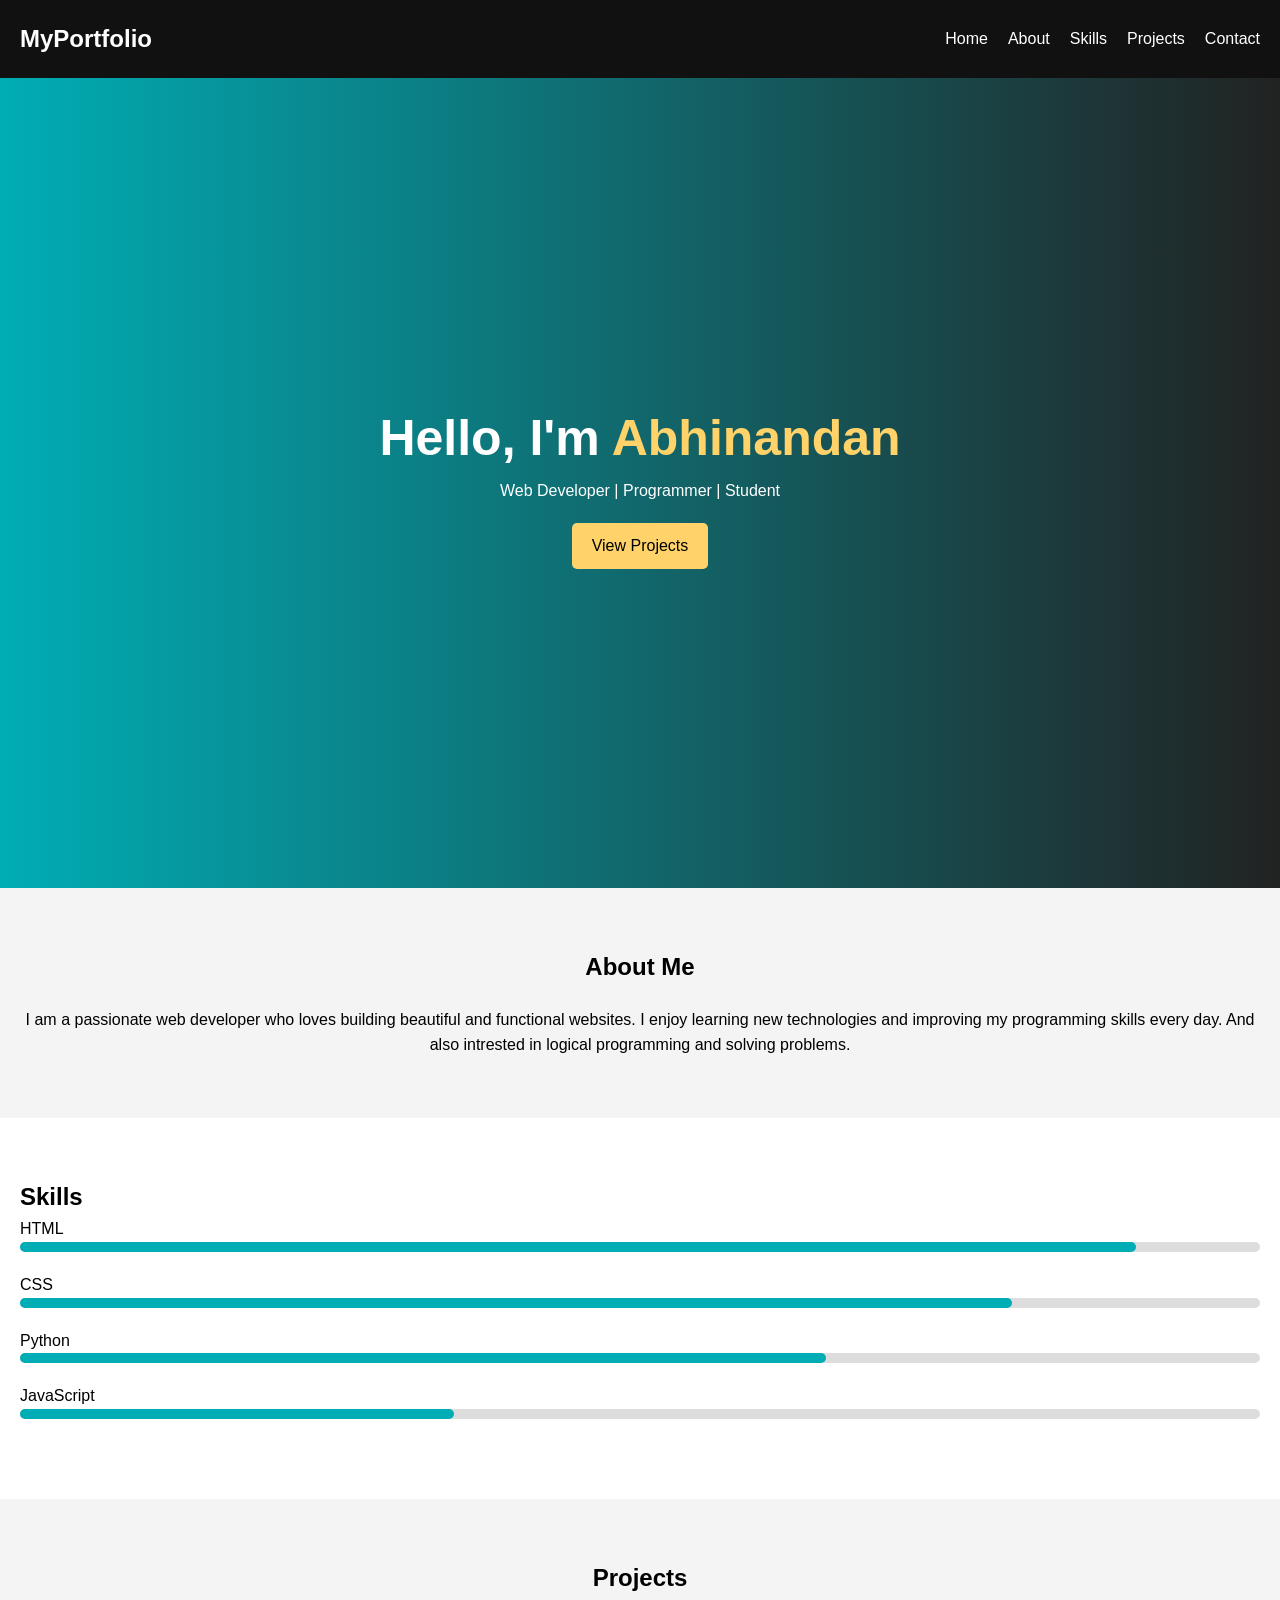
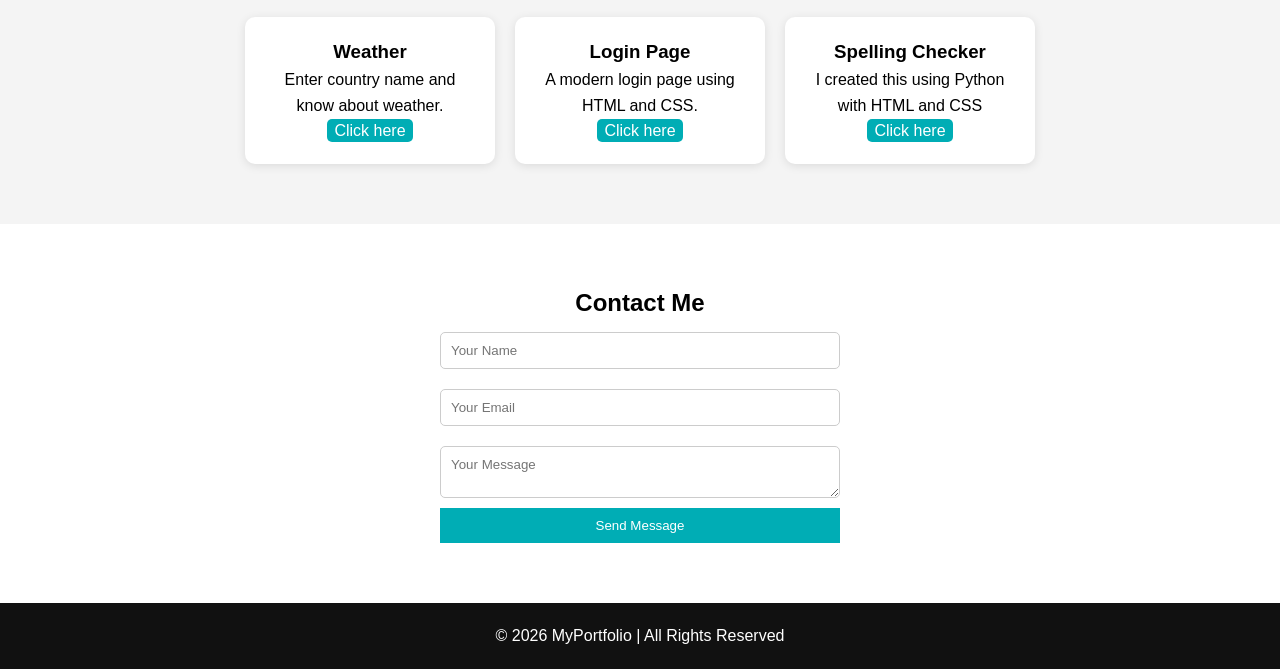
<file: Mini-portfolio/index.html>
<!DOCTYPE html>
<html lang="en">
<head>
<meta charset="UTF-8">
<meta name="viewport" content="width=device-width, initial-scale=1.0">
<title>My Portfolio</title>
    <link rel="stylesheet" href="https://pyscript.net/latest/pyscript.css">
    <script defer src="https://pyscript.net/latest/pyscript.js"></script>
<!-- <link rel="stylesheet" href="https://pyscript.net/releases/2026.3.1/core.css" />
<script type="module" src="https://pyscript.net/releases/2026.3.1/core.js"></script> -->
<link rel="stylesheet" href="style.css">
</head>

<body>

<header>
    <nav class="navbar">
        <h1 class="logo">MyPortfolio</h1>

        <ul class="nav-links">
            <li><a href="#home">Home</a></li>
            <li><a href="#about">About</a></li>
            <li><a href="#skills">Skills</a></li>
            <li><a href="#projects">Projects</a></li>
            <li><a href="#contact">Contact</a></li>
        </ul>
    </nav>
</header>

<section id="home" class="content">
    <div class="contents">
        <h1>Hello, I'm <span>Abhinandan</span></h1>
        <p>Web Developer | Programmer | Student</p>
        <a href="#projects" class="btn">View Projects</a>
    </div>
</section>

<section id="about" class="about">
    <h2>About Me</h2>
    <p>
        I am a passionate web developer who loves building beautiful and
        functional websites. I enjoy learning new technologies and improving
        my programming skills every day. And also intrested in logical programming and solving problems.
    </p>
</section>

<section id="skills" class="skills">
    <h2>Skills</h2>

    <div class="skill">
        <p>HTML</p>
        <div class="skill-bar"><span style="width:90%"></span></div>
    </div>

    <div class="skill">
        <p>CSS</p>
        <div class="skill-bar"><span style="width:80%"></span></div>
    </div>

    <div class="skill">
        <p>Python</p>
        <div class="skill-bar"><span style="width:65%"></span></div>
    </div>

    <div class="skill">
        <p>JavaScript</p>
        <div class="skill-bar"><span style="width:35%"></span></div>
    </div>

</section>

<section id="projects" class="projects">
    <h2>Projects</h2>

    <div class="project-container">

        <div id="weather" class="project-card">
            <h3>Weather</h3>
            <p>Enter country name and know about weather.</p>
            <a href="http://127.0.0.1:3000/weather.html?serverWindowId=39d0ee6e-8b55-4aa1-8552-badcc0e1be1d" target="_blank">Click here</a>
        </div>
        
        <div id="login-page" class="project-card">
            <h3>Login Page</h3>
            <p>A modern login page using HTML and CSS.</p>
            <a href="http://127.0.0.1:3000/login.html?serverWindowId=39d0ee6e-8b55-4aa1-8552-badcc0e1be1d" target="_blank">Click here</a>
        </div>

        <div id="spell" class="project-card">
            <h3>Spelling Checker</h3>
            <p>I created this using Python with HTML and CSS</p>
            <p>
                <a href="http://127.0.0.1:5000/" target="_blank">Click here</a>
            </p>
        </div>
        
    </div>
</section>

<section id="contact" class="contact">
    <h2>Contact Me</h2>

    <form>
        <input type="text" placeholder="Your Name">
        <input type="email" placeholder="Your Email">
        <textarea placeholder="Your Message"></textarea>
        <button type="submit">Send Message</button>
    </form>

</section>

<footer>
    <p>© 2026 MyPortfolio | All Rights Reserved</p>
</footer>

</body>
</html>
</file>
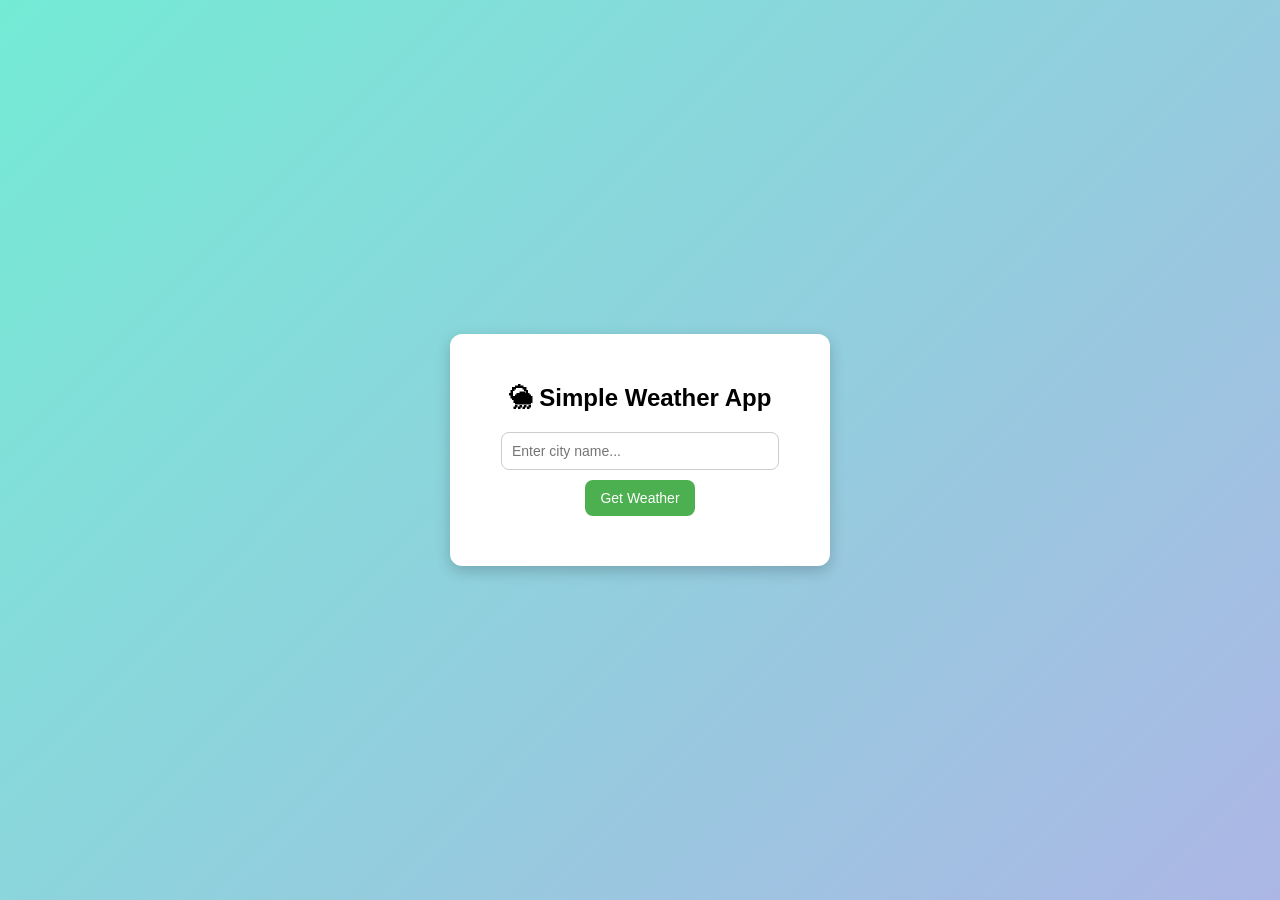
<file: Mini-portfolio/weather.html>
<!DOCTYPE html>
<html lang="en">
<head>
  <meta charset="UTF-8">
  <meta name="viewport" content="width=device-width, initial-scale=1.0">
  <title>Simple Weather App</title>
  <link rel="stylesheet" href="weather.css">
</head>
<body>
  <div class="container">
    <h2>🌦 Simple Weather App</h2>
    <input type="text" id="cityInput" placeholder="Enter city name...">
    <button onclick="getWeather()">Get Weather</button>

    <div id="weatherInfo"></div>
  </div>

  <script src="weather.js"></script>
</body>
</html>
</file>
<file: Mini-portfolio/style.css>
*{
    margin:0;
    padding:0;
    box-sizing:border-box;
    font-family:Arial, sans-serif;
}

body{
    line-height:1.6;
}

.navbar{
    display:flex;
    justify-content:space-between;
    align-items:center;
    padding:20px;
    background:#111;
    color:white;
}

.logo{
    font-size:24px;
}

.nav-links{
    list-style:none;
    display:flex;
}

.nav-links li{
    margin-left:20px;
}

.nav-links a{
    text-decoration:none;
    color:white;
    transition:0.3s;
}

.nav-links a:hover{
    color:#00adb5;
}

.content{
    height:90vh;
    display:flex;
    justify-content:center;
    align-items:center;
    text-align:center;
    background:linear-gradient(to right,#00adb5,#222);
    color:white;
}

.content h1{
    font-size:50px;
}

.content span{
    color:#ffd369;
}

.btn{
    display:inline-block;
    margin-top:20px;
    padding:10px 20px;
    background:#ffd369;
    color:black;
    text-decoration:none;
    border-radius:5px;
}

.about{
    padding:60px 20px;
    text-align:center;
    background:#f4f4f4;
}

.about h2{
    margin-bottom:20px;
}

.skills{
    padding:60px 20px;
}

.skill{
    margin-bottom:20px;
}

.skill-bar{
    background:#ddd;
    height:10px;
    border-radius:5px;
}

.skill-bar span{
    display:block;
    height:10px;
    background:#00adb5;
    border-radius:5px;
}

.projects{
    padding:60px 20px;
    background:#f4f4f4;
    text-align:center;
}

.project-container{
    display:flex;
    justify-content:center;
    flex-wrap:wrap;
    gap:20px;
    margin-top:20px;
}

.project-card{
    background:white;
    padding:20px;
    width:250px;
    border-radius:10px;
    box-shadow:0 2px 10px rgba(0,0,0,0.1);
    transition:0.3s;
}

.project-card:hover{
    transform:translateY(-10px);
}

#weather a{
    background-color: #00adb5;
    color: white;
    padding: 3px 7px;
    border: none;
    border-radius: 5px;
    text-decoration: none;
    
}
#login-page a{
    background-color: #00adb5;
    color: white;
    padding: 3px 7px;
    border: none;
    border-radius: 5px;
    text-decoration: none;
}
#spell a{
    background-color: #00adb5;
    color: white;
    padding: 3px 7px;
    border: none;
    border-radius: 5px;
    text-decoration: none;
    
}

.contact{
    padding:60px 20px;
    text-align:center;
}

form{
    max-width:400px;
    margin:auto;
    display:flex;
    flex-direction:column;
}

input, textarea{
    margin:10px 0;
    padding:10px;
    border:1px solid #ccc;
    border-radius:5px;
}

button{
    padding:10px;
    border:none;
    background:#00adb5;
    color:white;
    cursor:pointer;
}

footer{
    text-align:center;
    padding:20px;
    background:#111;
    color:white;
}
</file>
<file: Mini-portfolio/weather.css>
body {
  font-family: 'Poppins', sans-serif;
  background: linear-gradient(135deg, #74ebd5, #ACB6E5);
  height: 100vh;
  margin: 0;
  display: flex;
  align-items: center;
  justify-content: center;
}

.container {
  background: white;
  border-radius: 12px;
  padding: 30px;
  box-shadow: 0 5px 15px rgba(0,0,0,0.2);
  text-align: center;
  width: 320px;
}

input {
  width: 80%;
  padding: 10px;
  font-size: 14px;
  border: 1px solid #ccc;
  border-radius: 8px;
  outline: none;
}

button {
  margin-top: 10px;
  padding: 10px 15px;
  font-size: 14px;
  border: none;
  border-radius: 8px;
  background-color: #4CAF50;
  color: white;
  cursor: pointer;
}

button:hover {
  background-color: #45a049;
}

#weatherInfo {
  margin-top: 20px;
  font-size: 16px;
  color: #333;
  text-align: left;
}
</file>
